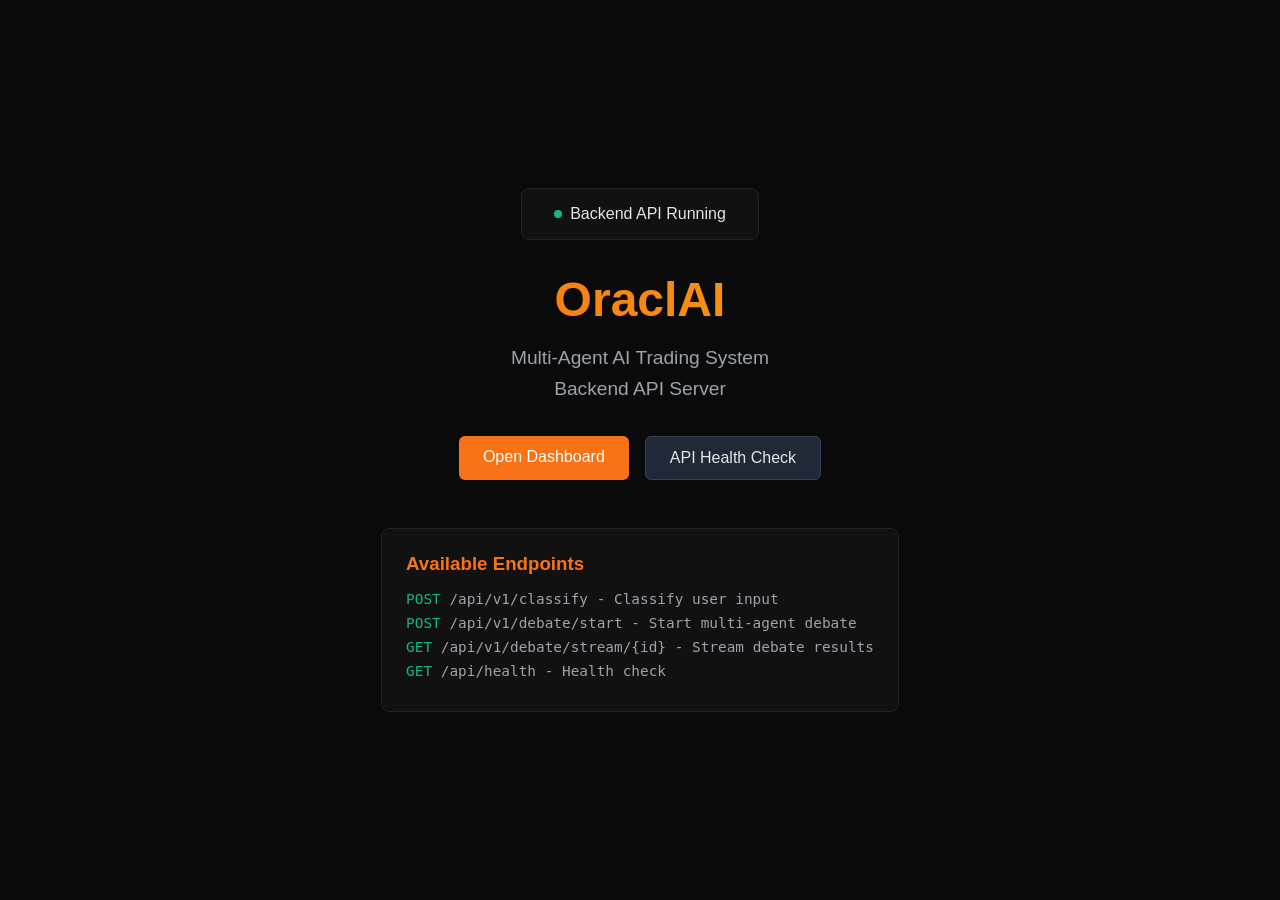
<file: templates/index.html>
<!DOCTYPE html>
<html lang="en">
<head>
    <meta charset="UTF-8">
    <meta name="viewport" content="width=device-width, initial-scale=1.0">
    <title>OraclAI - AI Trading System</title>
    <style>
        * { margin: 0; padding: 0; box-sizing: border-box; }
        body {
            font-family: -apple-system, BlinkMacSystemFont, 'Segoe UI', Roboto, sans-serif;
            background: #0a0a0a;
            color: #e5e5e5;
            min-height: 100vh;
            display: flex;
            flex-direction: column;
            align-items: center;
            justify-content: center;
            padding: 2rem;
        }
        .container {
            max-width: 800px;
            text-align: center;
        }
        h1 {
            font-size: 3rem;
            margin-bottom: 1rem;
            background: linear-gradient(90deg, #f97316, #f59e0b);
            -webkit-background-clip: text;
            -webkit-text-fill-color: transparent;
        }
        p {
            color: #9ca3af;
            font-size: 1.2rem;
            margin-bottom: 2rem;
            line-height: 1.6;
        }
        .status {
            display: inline-flex;
            align-items: center;
            gap: 0.5rem;
            background: #111;
            border: 1px solid #222;
            padding: 1rem 2rem;
            border-radius: 8px;
            margin-bottom: 2rem;
        }
        .status-dot {
            width: 8px;
            height: 8px;
            background: #10b981;
            border-radius: 50%;
            animation: pulse 2s infinite;
        }
        @keyframes pulse {
            0%, 100% { opacity: 1; }
            50% { opacity: 0.5; }
        }
        .buttons {
            display: flex;
            gap: 1rem;
            justify-content: center;
            flex-wrap: wrap;
        }
        .btn {
            padding: 0.75rem 1.5rem;
            border-radius: 6px;
            text-decoration: none;
            font-weight: 500;
            transition: all 0.2s;
        }
        .btn-primary {
            background: #f97316;
            color: white;
        }
        .btn-primary:hover {
            background: #ea580c;
        }
        .btn-secondary {
            background: #1f2937;
            color: #e5e5e5;
            border: 1px solid #374151;
        }
        .btn-secondary:hover {
            background: #374151;
        }
        .endpoints {
            margin-top: 3rem;
            text-align: left;
            background: #111;
            border: 1px solid #222;
            padding: 1.5rem;
            border-radius: 8px;
        }
        .endpoints h3 {
            color: #f97316;
            margin-bottom: 1rem;
        }
        .endpoint {
            font-family: monospace;
            font-size: 0.9rem;
            color: #9ca3af;
            margin: 0.5rem 0;
        }
        .endpoint span {
            color: #10b981;
        }
    </style>
</head>
<body>
    <div class="container">
        <div class="status">
            <div class="status-dot"></div>
            <span>Backend API Running</span>
        </div>
        
        <h1>OraclAI</h1>
        <p>Multi-Agent AI Trading System<br>Backend API Server</p>
        
        <div class="buttons">
            <a href="/control" class="btn btn-primary">Open Dashboard</a>
            <a href="/api/health" class="btn btn-secondary">API Health Check</a>
        </div>
        
        <div class="endpoints">
            <h3>Available Endpoints</h3>
            <div class="endpoint"><span>POST</span> /api/v1/classify - Classify user input</div>
            <div class="endpoint"><span>POST</span> /api/v1/debate/start - Start multi-agent debate</div>
            <div class="endpoint"><span>GET</span> /api/v1/debate/stream/{id} - Stream debate results</div>
            <div class="endpoint"><span>GET</span> /api/health - Health check</div>
        </div>
    </div>
</body>
</html>
</file>
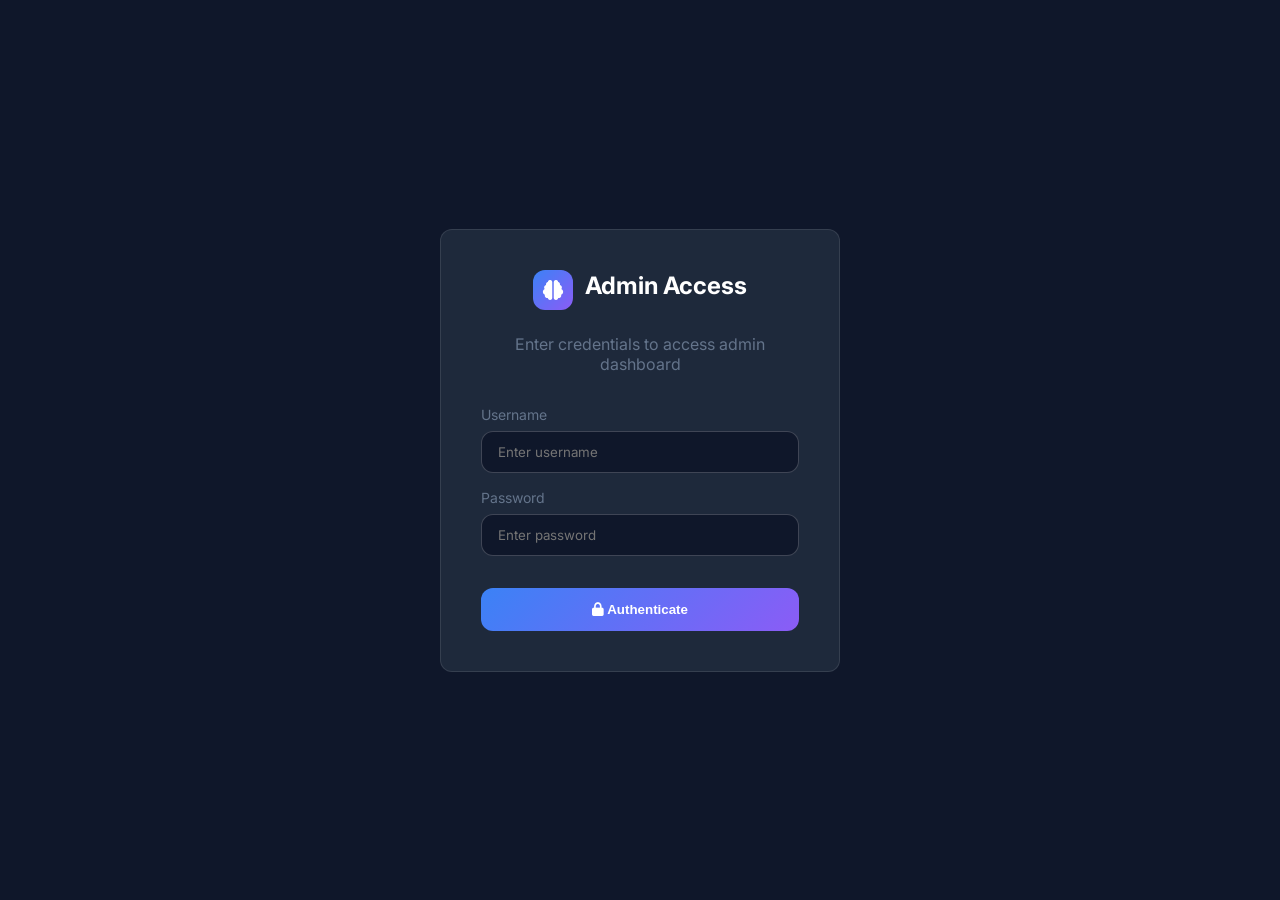
<file: templates/admin_dashboard.html>
<!DOCTYPE html>
<html lang="en">
<head>
    <meta charset="UTF-8">
    <meta name="viewport" content="width=device-width, initial-scale=1.0">
    <title>ORACLE AI - Admin Dashboard</title>
    <link href="https://fonts.googleapis.com/css2?family=Inter:wght@300;400;500;600;700;800&display=swap" rel="stylesheet">
    <link rel="stylesheet" href="https://cdnjs.cloudflare.com/ajax/libs/font-awesome/6.4.0/css/all.min.css">
    <style>
        :root {
            --primary: #3B82F6;
            --primary-dark: #1D4ED8;
            --secondary: #8B5CF6;
            --success: #10B981;
            --warning: #F59E0B;
            --danger: #EF4444;
            --dark: #0F172A;
            --dark-lighter: #1E293B;
            --gray: #64748B;
            --light: #F1F5F9;
            --white: #FFFFFF;
            --gradient-primary: linear-gradient(135deg, #3B82F6 0%, #8B5CF6 100%);
            --shadow: 0 4px 6px -1px rgba(0, 0, 0, 0.1);
            --shadow-lg: 0 20px 25px -5px rgba(0, 0, 0, 0.1);
            --radius: 0.75rem;
        }
        
        * {
            margin: 0;
            padding: 0;
            box-sizing: border-box;
        }
        
        body {
            font-family: 'Inter', sans-serif;
            background: var(--dark);
            color: var(--white);
            min-height: 100vh;
        }
        
        /* Header */
        .header {
            background: var(--dark-lighter);
            border-bottom: 1px solid rgba(255,255,255,0.1);
            padding: 1rem 2rem;
            display: flex;
            justify-content: space-between;
            align-items: center;
        }
        
        .brand {
            display: flex;
            align-items: center;
            gap: 0.75rem;
        }
        
        .brand-icon {
            width: 40px;
            height: 40px;
            background: var(--gradient-primary);
            border-radius: var(--radius);
            display: flex;
            align-items: center;
            justify-content: center;
            font-size: 1.25rem;
        }
        
        .brand h1 {
            font-size: 1.5rem;
            font-weight: 700;
        }
        
        .brand span {
            color: var(--gray);
            font-size: 0.875rem;
        }
        
        .admin-badge {
            background: var(--warning);
            color: var(--dark);
            padding: 0.25rem 0.75rem;
            border-radius: 9999px;
            font-size: 0.75rem;
            font-weight: 600;
            text-transform: uppercase;
        }
        
        /* Main Layout */
        .main-container {
            display: grid;
            grid-template-columns: 280px 1fr;
            min-height: calc(100vh - 73px);
        }
        
        /* Sidebar */
        .sidebar {
            background: var(--dark-lighter);
            border-right: 1px solid rgba(255,255,255,0.1);
            padding: 1.5rem;
        }
        
        .nav-section {
            margin-bottom: 2rem;
        }
        
        .nav-section h3 {
            font-size: 0.75rem;
            text-transform: uppercase;
            color: var(--gray);
            margin-bottom: 0.75rem;
            letter-spacing: 0.05em;
        }
        
        .nav-item {
            display: flex;
            align-items: center;
            gap: 0.75rem;
            padding: 0.75rem 1rem;
            border-radius: var(--radius);
            cursor: pointer;
            transition: all 0.2s;
            margin-bottom: 0.25rem;
        }
        
        .nav-item:hover {
            background: rgba(255,255,255,0.05);
        }
        
        .nav-item.active {
            background: var(--primary);
        }
        
        .nav-item i {
            width: 20px;
            text-align: center;
        }
        
        .nav-item span {
            font-size: 0.875rem;
            font-weight: 500;
        }
        
        /* Content Area */
        .content {
            padding: 2rem;
            overflow-y: auto;
        }
        
        .page-title {
            font-size: 2rem;
            font-weight: 700;
            margin-bottom: 0.5rem;
        }
        
        .page-subtitle {
            color: var(--gray);
            margin-bottom: 2rem;
        }
        
        /* Cards */
        .card {
            background: var(--dark-lighter);
            border-radius: var(--radius);
            padding: 1.5rem;
            margin-bottom: 1.5rem;
            border: 1px solid rgba(255,255,255,0.1);
        }
        
        .card-header {
            display: flex;
            justify-content: space-between;
            align-items: center;
            margin-bottom: 1rem;
        }
        
        .card-title {
            font-size: 1.125rem;
            font-weight: 600;
        }
        
        /* Feature Release Card */
        .feature-card {
            display: flex;
            justify-content: space-between;
            align-items: center;
            padding: 1.5rem;
            background: var(--dark-lighter);
            border-radius: var(--radius);
            border: 1px solid rgba(255,255,255,0.1);
            margin-bottom: 1rem;
        }
        
        .feature-info h3 {
            font-size: 1.125rem;
            margin-bottom: 0.25rem;
        }
        
        .feature-info p {
            color: var(--gray);
            font-size: 0.875rem;
        }
        
        .feature-status {
            display: flex;
            align-items: center;
            gap: 0.5rem;
            font-size: 0.875rem;
        }
        
        .status-dot {
            width: 8px;
            height: 8px;
            border-radius: 50%;
        }
        
        .status-dot.released {
            background: var(--success);
            box-shadow: 0 0 8px var(--success);
        }
        
        .status-dot.locked {
            background: var(--danger);
        }
        
        /* Release Button */
        .btn {
            padding: 0.75rem 1.5rem;
            border-radius: var(--radius);
            font-weight: 600;
            cursor: pointer;
            border: none;
            transition: all 0.2s;
            display: inline-flex;
            align-items: center;
            gap: 0.5rem;
        }
        
        .btn-primary {
            background: var(--gradient-primary);
            color: white;
        }
        
        .btn-primary:hover {
            transform: translateY(-2px);
            box-shadow: 0 8px 20px rgba(59, 130, 246, 0.4);
        }
        
        .btn-success {
            background: var(--success);
            color: white;
        }
        
        .btn-danger {
            background: var(--danger);
            color: white;
        }
        
        .btn:disabled {
            opacity: 0.5;
            cursor: not-allowed;
        }
        
        /* Website Builder Section */
        .builder-section {
            background: var(--dark-lighter);
            border-radius: var(--radius);
            padding: 2rem;
            border: 1px solid rgba(255,255,255,0.1);
        }
        
        .builder-header {
            display: flex;
            align-items: center;
            gap: 1rem;
            margin-bottom: 1.5rem;
        }
        
        .builder-header i {
            font-size: 2rem;
            color: var(--secondary);
        }
        
        .builder-input {
            width: 100%;
            min-height: 120px;
            background: var(--dark);
            border: 1px solid rgba(255,255,255,0.2);
            border-radius: var(--radius);
            padding: 1rem;
            color: white;
            font-family: inherit;
            font-size: 1rem;
            resize: vertical;
            margin-bottom: 1rem;
        }
        
        .builder-input:focus {
            outline: none;
            border-color: var(--primary);
        }
        
        .builder-input::placeholder {
            color: var(--gray);
        }
        
        /* Thinking Process */
        .thinking-panel {
            background: var(--dark);
            border-radius: var(--radius);
            padding: 1.5rem;
            margin-top: 1.5rem;
            border: 1px solid rgba(255,255,255,0.1);
            max-height: 400px;
            overflow-y: auto;
        }
        
        .thinking-step {
            display: flex;
            gap: 1rem;
            margin-bottom: 1rem;
            padding-bottom: 1rem;
            border-bottom: 1px solid rgba(255,255,255,0.05);
        }
        
        .thinking-step:last-child {
            border-bottom: none;
            margin-bottom: 0;
        }
        
        .step-icon {
            width: 40px;
            height: 40px;
            background: var(--gradient-primary);
            border-radius: 50%;
            display: flex;
            align-items: center;
            justify-content: center;
            flex-shrink: 0;
        }
        
        .step-content h4 {
            font-size: 0.875rem;
            margin-bottom: 0.25rem;
        }
        
        .step-content p {
            color: var(--gray);
            font-size: 0.875rem;
            line-height: 1.5;
        }
        
        .step-confidence {
            display: inline-block;
            background: rgba(16, 185, 129, 0.2);
            color: var(--success);
            padding: 0.125rem 0.5rem;
            border-radius: 9999px;
            font-size: 0.75rem;
            margin-top: 0.5rem;
        }
        
        /* Preview Section */
        .preview-panel {
            background: var(--dark);
            border-radius: var(--radius);
            padding: 1.5rem;
            margin-top: 1.5rem;
            border: 1px solid var(--success);
        }
        
        .preview-header {
            display: flex;
            justify-content: space-between;
            align-items: center;
            margin-bottom: 1rem;
        }
        
        .preview-url {
            background: rgba(16, 185, 129, 0.1);
            border: 1px solid var(--success);
            border-radius: var(--radius);
            padding: 0.75rem 1rem;
            font-family: monospace;
            color: var(--success);
            display: flex;
            align-items: center;
            gap: 0.75rem;
        }
        
        .preview-url button {
            background: none;
            border: none;
            color: var(--success);
            cursor: pointer;
        }
        
        /* Login Overlay */
        .login-overlay {
            position: fixed;
            top: 0;
            left: 0;
            right: 0;
            bottom: 0;
            background: var(--dark);
            display: flex;
            align-items: center;
            justify-content: center;
            z-index: 9999;
        }
        
        .login-card {
            background: var(--dark-lighter);
            border-radius: var(--radius);
            padding: 2.5rem;
            width: 100%;
            max-width: 400px;
            border: 1px solid rgba(255,255,255,0.1);
        }
        
        .login-card h2 {
            text-align: center;
            margin-bottom: 0.5rem;
        }
        
        .login-card p {
            text-align: center;
            color: var(--gray);
            margin-bottom: 2rem;
        }
        
        .form-group {
            margin-bottom: 1rem;
        }
        
        .form-group label {
            display: block;
            font-size: 0.875rem;
            margin-bottom: 0.5rem;
            color: var(--gray);
        }
        
        .form-group input {
            width: 100%;
            padding: 0.75rem 1rem;
            background: var(--dark);
            border: 1px solid rgba(255,255,255,0.2);
            border-radius: var(--radius);
            color: white;
            font-family: inherit;
        }
        
        .form-group input:focus {
            outline: none;
            border-color: var(--primary);
        }
        
        .login-btn {
            width: 100%;
            padding: 0.875rem;
            background: var(--gradient-primary);
            color: white;
            border: none;
            border-radius: var(--radius);
            font-weight: 600;
            cursor: pointer;
            margin-top: 1rem;
        }
        
        .hidden {
            display: none !important;
        }
        
        /* Grid Layout */
        .grid-2 {
            display: grid;
            grid-template-columns: repeat(2, 1fr);
            gap: 1.5rem;
        }
        
        @media (max-width: 1024px) {
            .main-container {
                grid-template-columns: 1fr;
            }
            .sidebar {
                display: none;
            }
            .grid-2 {
                grid-template-columns: 1fr;
            }
        }
    </style>
</head>
<body>
    <!-- Login Overlay -->
    <div id="loginOverlay" class="login-overlay">
        <div class="login-card">
            <div class="brand" style="justify-content: center; margin-bottom: 1.5rem;">
                <div class="brand-icon">
                    <i class="fas fa-brain"></i>
                </div>
                <h2>Admin Access</h2>
            </div>
            <p>Enter credentials to access admin dashboard</p>
            <form id="loginForm">
                <div class="form-group">
                    <label>Username</label>
                    <input type="text" id="username" placeholder="Enter username" required>
                </div>
                <div class="form-group">
                    <label>Password</label>
                    <input type="password" id="password" placeholder="Enter password" required>
                </div>
                <button type="submit" class="login-btn">
                    <i class="fas fa-lock"></i> Authenticate
                </button>
            </form>
        </div>
    </div>

    <!-- Main App -->
    <div id="app" class="hidden">
        <!-- Header -->
        <header class="header">
            <div class="brand">
                <div class="brand-icon">
                    <i class="fas fa-brain"></i>
                </div>
                <div>
                    <h1>ORACLE AI</h1>
                    <span>Admin Dashboard</span>
                </div>
            </div>
            <div style="display: flex; align-items: center; gap: 1rem;">
                <span class="admin-badge">Admin Access</span>
                <button class="btn btn-danger" onclick="logout()">
                    <i class="fas fa-sign-out-alt"></i> Logout
                </button>
            </div>
        </header>

        <!-- Main Container -->
        <div class="main-container">
            <!-- Sidebar -->
            <aside class="sidebar">
                <div class="nav-section">
                    <h3>Dashboard</h3>
                    <div class="nav-item active" data-page="overview">
                        <i class="fas fa-chart-line"></i>
                        <span>Overview</span>
                    </div>
                    <div class="nav-item" data-page="features">
                        <i class="fas fa-star"></i>
                        <span>Feature Releases</span>
                    </div>
                </div>
                <div class="nav-section">
                    <h3>Tools</h3>
                    <div class="nav-item" data-page="website-builder">
                        <i class="fas fa-globe"></i>
                        <span>Website Builder</span>
                    </div>
                </div>
            </aside>

            <!-- Content -->
            <main class="content">
                <!-- Overview Page -->
                <div id="page-overview" class="page">
                    <h2 class="page-title">Dashboard Overview</h2>
                    <p class="page-subtitle">System status and quick actions</p>
                    
                    <div class="grid-2">
                        <div class="card">
                            <div class="card-header">
                                <h3 class="card-title">System Status</h3>
                                <i class="fas fa-check-circle" style="color: var(--success);"></i>
                            </div>
                            <p style="color: var(--gray);">All systems operational</p>
                        </div>
                        <div class="card">
                            <div class="card-header">
                                <h3 class="card-title">Admin Features</h3>
                                <i class="fas fa-lock" style="color: var(--warning);"></i>
                            </div>
                            <p style="color: var(--gray);">2 locked features available</p>
                        </div>
                    </div>
                </div>

                <!-- Feature Releases Page -->
                <div id="page-features" class="page hidden">
                    <h2 class="page-title">Feature Releases</h2>
                    <p class="page-subtitle">Manage public availability of features</p>
                    
                    <div id="featuresList">
                        <!-- Features will be loaded here -->
                    </div>
                </div>

                <!-- Website Builder Page -->
                <div id="page-website-builder" class="page hidden">
                    <h2 class="page-title">AI Website Builder</h2>
                    <p class="page-subtitle">Generate professional websites with AI</p>
                    
                    <div class="builder-section">
                        <div class="builder-header">
                            <i class="fas fa-magic"></i>
                            <div>
                                <h3>Describe Your Website</h3>
                                <p style="color: var(--gray);">Our AI will design and build it for you</p>
                            </div>
                        </div>
                        
                        <textarea 
                            id="websiteDescription" 
                            class="builder-input" 
                            placeholder="Describe the website you want to build... 

Example: 'Create a modern portfolio website for a photographer with a dark theme, showcasing gallery work, about section, and contact form.'"
                        ></textarea>
                        
                        <button class="btn btn-primary" onclick="buildWebsite()">
                            <i class="fas fa-hammer"></i> Build Website
                        </button>
                        
                        <!-- Thinking Process -->
                        <div id="thinkingPanel" class="thinking-panel hidden">
                            <h3 style="margin-bottom: 1rem;">
                                <i class="fas fa-brain" style="color: var(--secondary);"></i> 
                                AI Thinking Process
                            </h3>
                            <div id="thinkingSteps">
                                <!-- Steps will appear here -->
                            </div>
                        </div>
                        
                        <!-- Preview Panel -->
                        <div id="previewPanel" class="preview-panel hidden">
                            <div class="preview-header">
                                <h3><i class="fas fa-check-circle" style="color: var(--success);"></i> Website Generated!</h3>
                                <span style="color: var(--gray);">Ready to preview</span>
                            </div>
                            <p style="margin-bottom: 1rem; color: var(--gray);">Your website is ready. Click the URL below to view it in a new tab:</p>
                            <div class="preview-url">
                                <span id="previewUrl">https://oracle.ai/preview/site_abc123</span>
                                <button onclick="copyUrl()" title="Copy URL">
                                    <i class="fas fa-copy"></i>
                                </button>
                                <button onclick="openPreview()" title="Open in new tab">
                                    <i class="fas fa-external-link-alt"></i>
                                </button>
                            </div>
                            <div style="margin-top: 1rem;">
                                <a id="previewLink" href="#" target="_blank" class="btn btn-success">
                                    <i class="fas fa-rocket"></i> Launch Preview
                                </a>
                            </div>
                        </div>
                    </div>
                </div>
            </main>
        </div>
    </div>

    <script>
        let sessionId = null;
        let currentPreviewId = null;

        // Login
        document.getElementById('loginForm').addEventListener('submit', async (e) => {
            e.preventDefault();
            const username = document.getElementById('username').value;
            const password = document.getElementById('password').value;
            
            try {
                const response = await fetch('/api/admin/login', {
                    method: 'POST',
                    headers: { 'Content-Type': 'application/json' },
                    body: JSON.stringify({ username, password })
                });
                
                const data = await response.json();
                
                if (data.success) {
                    sessionId = data.session_id;
                    document.getElementById('loginOverlay').classList.add('hidden');
                    document.getElementById('app').classList.remove('hidden');
                    loadFeatures();
                } else {
                    alert('Invalid credentials');
                }
            } catch (error) {
                alert('Login failed');
            }
        });

        // Logout
        function logout() {
            fetch('/api/admin/logout', {
                method: 'POST',
                headers: { 'Content-Type': 'application/json' },
                body: JSON.stringify({ session_id: sessionId })
            });
            sessionId = null;
            location.reload();
        }

        // Navigation
        document.querySelectorAll('.nav-item').forEach(item => {
            item.addEventListener('click', () => {
                document.querySelectorAll('.nav-item').forEach(i => i.classList.remove('active'));
                item.classList.add('active');
                
                const page = item.dataset.page;
                document.querySelectorAll('.page').forEach(p => p.classList.add('hidden'));
                document.getElementById(`page-${page}`).classList.remove('hidden');
            });
        });

        // Load features
        async function loadFeatures() {
            try {
                const response = await fetch('/api/admin/features');
                const data = await response.json();
                
                const container = document.getElementById('featuresList');
                container.innerHTML = data.features.map(feature => `
                    <div class="feature-card">
                        <div class="feature-info">
                            <h3>${feature.name.replace('_', ' ').toUpperCase()}</h3>
                            <p>${feature.is_released ? 'Publicly available' : 'Admin-only access'}</p>
                        </div>
                        <div style="display: flex; align-items: center; gap: 1rem;">
                            <div class="feature-status">
                                <span class="status-dot ${feature.is_released ? 'released' : 'locked'}"></span>
                                <span>${feature.is_released ? 'Released' : 'Locked'}</span>
                            </div>
                            <button 
                                class="btn ${feature.is_released ? 'btn-danger' : 'btn-success'}"
                                onclick="toggleFeature('${feature.name}', ${!feature.is_released})"
                            >
                                ${feature.is_released ? 'Unrelease' : 'Release'}
                            </button>
                        </div>
                    </div>
                `).join('');
            } catch (error) {
                console.error('Failed to load features');
            }
        }

        // Toggle feature release
        async function toggleFeature(featureName, release) {
            try {
                const response = await fetch('/api/admin/feature/release', {
                    method: 'POST',
                    headers: { 'Content-Type': 'application/json' },
                    body: JSON.stringify({
                        session_id: sessionId,
                        feature_name: featureName,
                        release: release
                    })
                });
                
                const data = await response.json();
                if (data.success) {
                    loadFeatures();
                } else {
                    alert(data.error || 'Failed to update feature');
                }
            } catch (error) {
                alert('Request failed');
            }
        }

        // Build website
        async function buildWebsite() {
            const description = document.getElementById('websiteDescription').value;
            if (!description.trim()) {
                alert('Please describe the website you want to build');
                return;
            }
            
            // Show thinking panel
            const thinkingPanel = document.getElementById('thinkingPanel');
            const thinkingSteps = document.getElementById('thinkingSteps');
            thinkingPanel.classList.remove('hidden');
            thinkingSteps.innerHTML = '<p style="color: var(--gray);"><i class="fas fa-spinner fa-spin"></i> AI agents are analyzing your requirements...</p>';
            
            // Hide preview panel
            document.getElementById('previewPanel').classList.add('hidden');
            
            try {
                const response = await fetch('/api/website/build', {
                    method: 'POST',
                    headers: { 'Content-Type': 'application/json' },
                    body: JSON.stringify({
                        session_id: sessionId,
                        description: description
                    })
                });
                
                const data = await response.json();
                
                if (data.success) {
                    currentPreviewId = data.project_id;
                    
                    // Show thinking process
                    thinkingSteps.innerHTML = data.thinking_process;
                    
                    // Show preview panel
                    const previewPanel = document.getElementById('previewPanel');
                    previewPanel.classList.remove('hidden');
                    
                    // Update preview URL
                    const previewUrl = `${window.location.origin}${data.preview_url}`;
                    document.getElementById('previewUrl').textContent = previewUrl;
                    document.getElementById('previewLink').href = previewUrl;
                    
                    // Scroll to preview
                    previewPanel.scrollIntoView({ behavior: 'smooth' });
                } else {
                    thinkingSteps.innerHTML = `<p style="color: var(--danger);">Error: ${data.error}</p>`;
                }
            } catch (error) {
                thinkingSteps.innerHTML = `<p style="color: var(--danger);">Failed to build website</p>`;
            }
        }

        // Copy URL
        function copyUrl() {
            const url = document.getElementById('previewUrl').textContent;
            navigator.clipboard.writeText(url);
            alert('URL copied to clipboard!');
        }

        // Open preview
        function openPreview() {
            const url = document.getElementById('previewLink').href;
            window.open(url, '_blank');
        }
    </script>
</body>
</html>
</file>
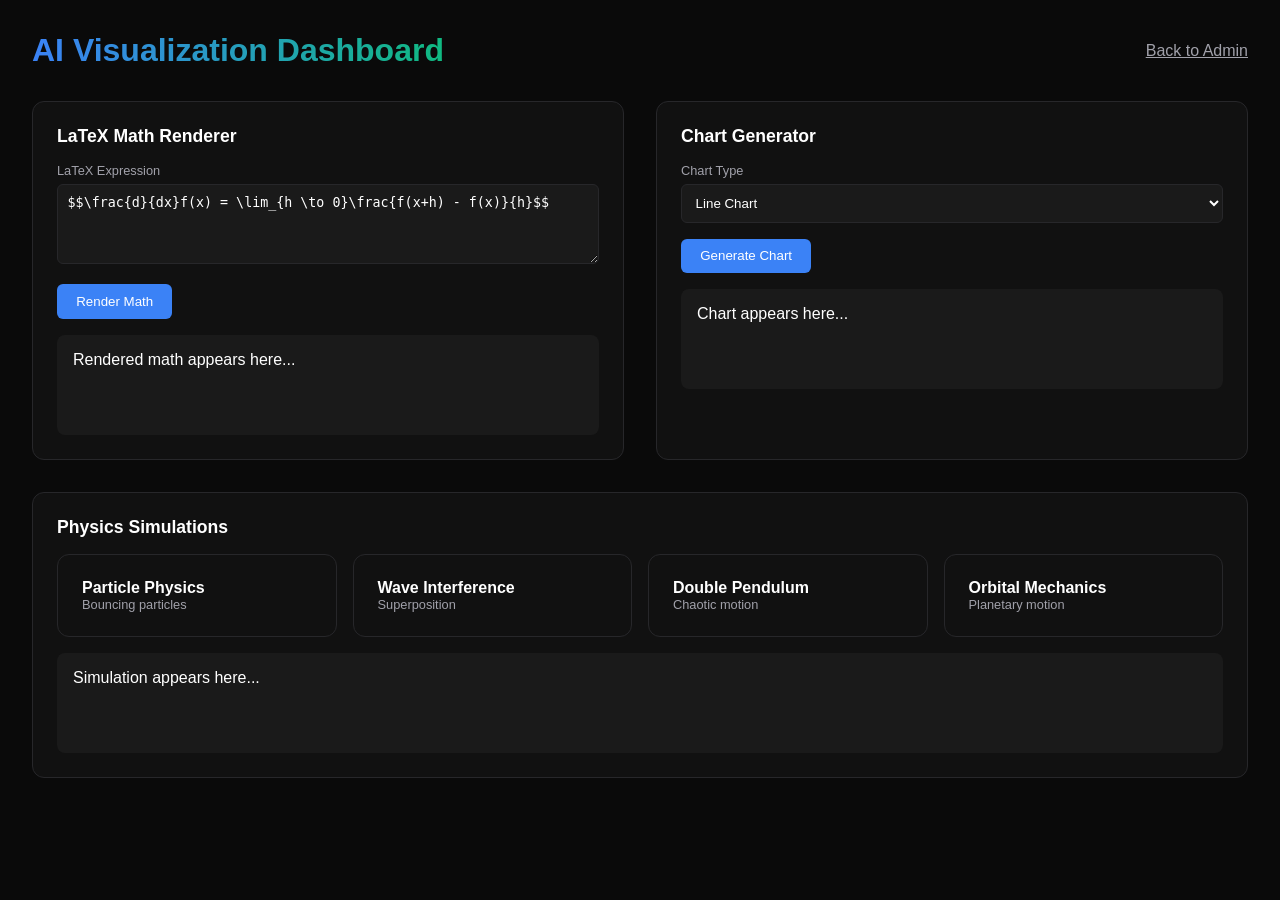
<file: templates/visualization_dashboard.html>
<!DOCTYPE html>
<html lang="en">
<head>
    <meta charset="UTF-8">
    <meta name="viewport" content="width=device-width, initial-scale=1.0">
    <title>AI Visualization Dashboard</title>
    <style>
        * { margin: 0; padding: 0; box-sizing: border-box; }
        :root {
            --bg-primary: #0a0a0a;
            --bg-secondary: #111111;
            --bg-tertiary: #1a1a1a;
            --accent-blue: #3b82f6;
            --text-primary: #ffffff;
            --text-secondary: #a1a1aa;
            --border-color: #27272a;
        }
        body {
            font-family: -apple-system, BlinkMacSystemFont, sans-serif;
            background: var(--bg-primary);
            color: var(--text-primary);
            min-height: 100vh;
            padding: 2rem;
        }
        .header {
            display: flex;
            justify-content: space-between;
            align-items: center;
            margin-bottom: 2rem;
        }
        .header h1 {
            background: linear-gradient(90deg, var(--accent-blue), #10b981);
            -webkit-background-clip: text;
            -webkit-text-fill-color: transparent;
        }
        .grid {
            display: grid;
            grid-template-columns: 1fr 1fr;
            gap: 2rem;
        }
        .card {
            background: var(--bg-secondary);
            border: 1px solid var(--border-color);
            border-radius: 12px;
            padding: 1.5rem;
        }
        .card-title {
            font-size: 1.1rem;
            margin-bottom: 1rem;
        }
        .input-group {
            margin-bottom: 1rem;
        }
        .input-label {
            display: block;
            font-size: 0.8rem;
            color: var(--text-secondary);
            margin-bottom: 0.4rem;
        }
        .input-field, .textarea-field {
            width: 100%;
            background: var(--bg-tertiary);
            border: 1px solid var(--border-color);
            border-radius: 6px;
            padding: 0.6rem;
            color: var(--text-primary);
            font-family: inherit;
        }
        .textarea-field {
            min-height: 80px;
            font-family: monospace;
        }
        .btn {
            padding: 0.6rem 1.2rem;
            border: none;
            border-radius: 6px;
            background: var(--accent-blue);
            color: white;
            cursor: pointer;
        }
        .output-area {
            margin-top: 1rem;
            padding: 1rem;
            background: var(--bg-tertiary);
            border-radius: 8px;
            min-height: 100px;
        }
        @media (max-width: 1024px) {
            .grid { grid-template-columns: 1fr; }
        }
    </style>
</head>
<body>
    <div class="header">
        <h1>AI Visualization Dashboard</h1>
        <a href="/admin" style="color: var(--text-secondary);">Back to Admin</a>
    </div>

    <div class="grid">
        <div class="card">
            <h2 class="card-title">LaTeX Math Renderer</h2>
            <div class="input-group">
                <label class="input-label">LaTeX Expression</label>
                <textarea class="textarea-field" id="latexInput">$$\frac{d}{dx}f(x) = \lim_{h \to 0}\frac{f(x+h) - f(x)}{h}$$</textarea>
            </div>
            <button class="btn" onclick="renderLatex()">Render Math</button>
            <div class="output-area" id="latexOutput">Rendered math appears here...</div>
        </div>

        <div class="card">
            <h2 class="card-title">Chart Generator</h2>
            <div class="input-group">
                <label class="input-label">Chart Type</label>
                <select class="input-field" id="chartType">
                    <option value="line">Line Chart</option>
                    <option value="bar">Bar Chart</option>
                </select>
            </div>
            <button class="btn" onclick="generateChart()">Generate Chart</button>
            <div class="output-area" id="chartOutput">Chart appears here...</div>
        </div>
    </div>

    <div class="card" style="margin-top: 2rem;">
        <h2 class="card-title">Physics Simulations</h2>
        <div style="display: grid; grid-template-columns: repeat(4, 1fr); gap: 1rem; margin-top: 1rem;">
            <div class="card" onclick="createSimulation('particle')" style="cursor: pointer;">
                <strong>Particle Physics</strong>
                <p style="font-size: 0.8rem; color: var(--text-secondary);">Bouncing particles</p>
            </div>
            <div class="card" onclick="createSimulation('wave')" style="cursor: pointer;">
                <strong>Wave Interference</strong>
                <p style="font-size: 0.8rem; color: var(--text-secondary);">Superposition</p>
            </div>
            <div class="card" onclick="createSimulation('pendulum')" style="cursor: pointer;">
                <strong>Double Pendulum</strong>
                <p style="font-size: 0.8rem; color: var(--text-secondary);">Chaotic motion</p>
            </div>
            <div class="card" onclick="createSimulation('orbit')" style="cursor: pointer;">
                <strong>Orbital Mechanics</strong>
                <p style="font-size: 0.8rem; color: var(--text-secondary);">Planetary motion</p>
            </div>
        </div>
        <div class="output-area" id="simOutput" style="margin-top: 1rem;">Simulation appears here...</div>
    </div>

    <script>
        async function renderLatex() {
            const latex = document.getElementById('latexInput').value;
            const response = await fetch('/api/v1/latex/render', {
                method: 'POST',
                headers: { 'Content-Type': 'application/json' },
                body: JSON.stringify({ latex, display_mode: true })
            });
            const result = await response.json();
            document.getElementById('latexOutput').innerHTML = result.html || result.error;
        }

        async function generateChart() {
            const type = document.getElementById('chartType').value;
            const data = {
                labels: ['Jan', 'Feb', 'Mar', 'Apr', 'May'],
                datasets: [{ label: 'Revenue', data: [100, 150, 120, 200, 180], color: '#3b82f6' }]
            };
            const response = await fetch('/api/v1/visualization/chart', {
                method: 'POST',
                headers: { 'Content-Type': 'application/json' },
                body: JSON.stringify({ type, data, width: 600, height: 300 })
            });
            const result = await response.json();
            document.getElementById('chartOutput').innerHTML = result.html || result.error;
        }

        async function createSimulation(type) {
            const response = await fetch('/api/v1/visualization/simulation', {
                method: 'POST',
                headers: { 'Content-Type': 'application/json' },
                body: JSON.stringify({ type })
            });
            const result = await response.json();
            document.getElementById('simOutput').innerHTML = result.html || result.error;
        }
    </script>
</body>
</html>
</file>
